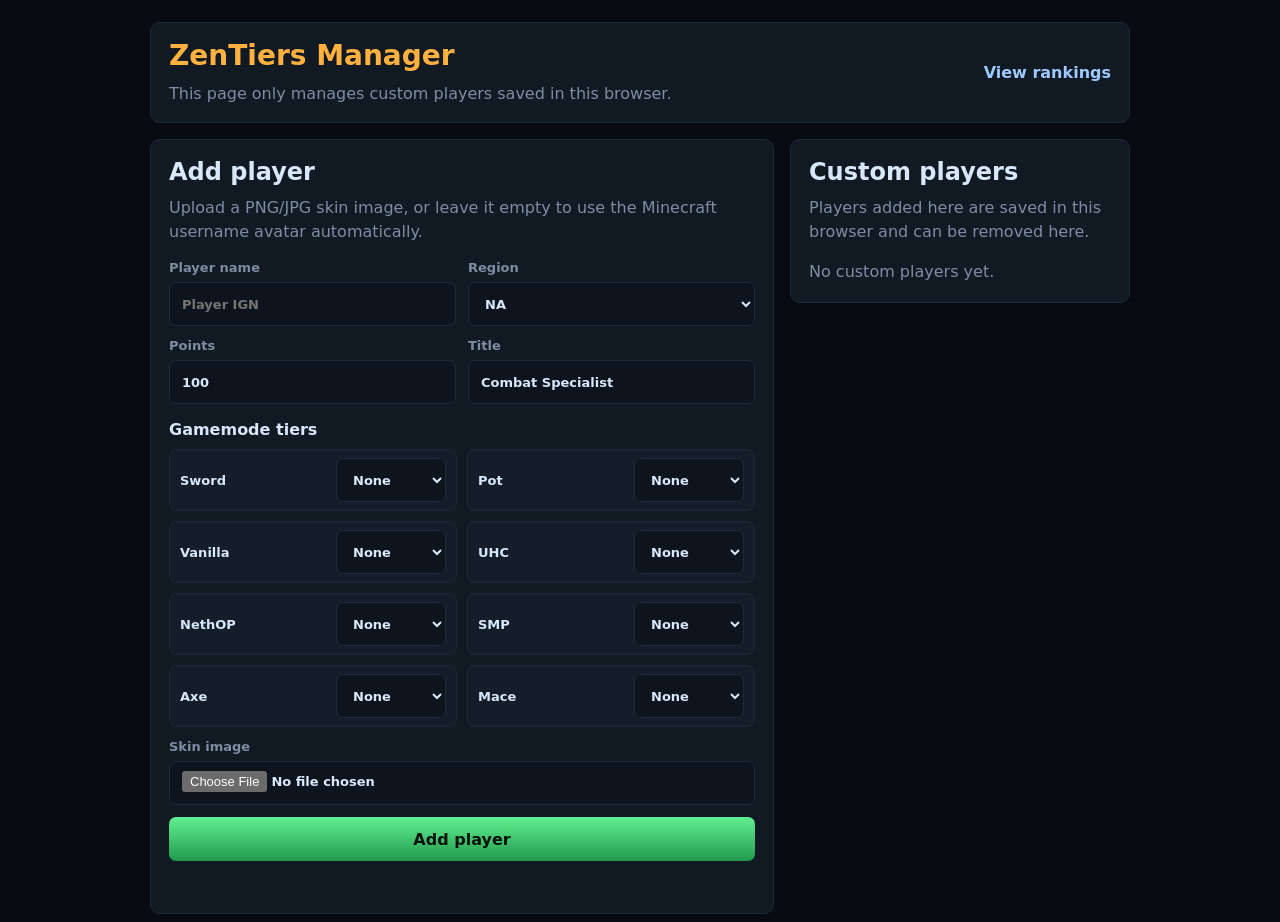
<file: manage.html>
<!DOCTYPE html>
<html lang="en">
<head>
  <meta charset="UTF-8">
  <meta name="viewport" content="width=device-width, initial-scale=1.0">
  <title>ZenTiers Manager</title>
  <style>
    :root {
      color-scheme: dark;
      --bg: #070c12;
      --panel: #111923;
      --panel-2: #141d29;
      --line: #1d2a38;
      --text: #d9e7fb;
      --muted: #7f8da3;
      --green: #45db79;
      --red: #ff5967;
    }

    * {
      box-sizing: border-box;
    }

    body {
      margin: 0;
      min-height: 100vh;
      background: var(--bg);
      color: var(--text);
      font-family: Inter, ui-sans-serif, system-ui, -apple-system, BlinkMacSystemFont, "Segoe UI", sans-serif;
    }

    button,
    input,
    select {
      font: inherit;
    }

    .wrap {
      width: min(980px, calc(100% - 28px));
      margin: 22px auto 48px;
    }

    header,
    .panel,
    .player-card {
      border: 1px solid var(--line);
      border-radius: 10px;
      background: var(--panel);
    }

    header {
      display: flex;
      align-items: center;
      justify-content: space-between;
      gap: 16px;
      padding: 16px 18px;
    }

    h1,
    h2,
    p {
      margin: 0;
    }

    h1 {
      color: #ffb13f;
      font-size: 28px;
      letter-spacing: 0;
    }

    a {
      color: #9ec9ff;
      text-decoration: none;
      font-weight: 800;
    }

    .grid {
      display: grid;
      grid-template-columns: minmax(0, 1fr) 340px;
      gap: 16px;
      margin-top: 16px;
      align-items: start;
    }

    .panel {
      padding: 18px;
    }

    form {
      display: grid;
      grid-template-columns: repeat(2, 1fr);
      gap: 12px;
      margin-top: 16px;
    }

    label {
      display: grid;
      gap: 7px;
      color: var(--muted);
      font-size: 13px;
      font-weight: 800;
    }

    label.full,
    .mode-ranks,
    button.full,
    #message {
      grid-column: 1 / -1;
    }

    input,
    select {
      width: 100%;
      height: 44px;
      border: 1px solid var(--line);
      border-radius: 7px;
      background: #0d141d;
      color: var(--text);
      padding: 0 12px;
      outline: 0;
    }

    input[type="file"] {
      display: flex;
      align-items: center;
      height: auto;
      min-height: 44px;
      padding: 9px 12px;
    }

    button {
      min-height: 44px;
      border: 0;
      border-radius: 7px;
      cursor: pointer;
      font-weight: 900;
    }

    .add {
      background: linear-gradient(180deg, #62f092, #22994d);
      color: #06120a;
    }

    .edit {
      background: rgba(158, 201, 255, .14);
      color: #9ec9ff;
    }

    .remove {
      background: rgba(255, 89, 103, .13);
      color: #ff8d98;
    }

    .hint {
      margin-top: 10px;
      color: var(--muted);
      line-height: 1.5;
    }

    .mode-ranks {
      display: grid;
      gap: 10px;
      margin-top: 4px;
    }

    .mode-ranks h3 {
      margin: 0;
      color: var(--text);
      font-size: 16px;
    }

    .rank-grid {
      display: grid;
      grid-template-columns: repeat(2, 1fr);
      gap: 10px;
    }

    .rank-grid label {
      grid-template-columns: 1fr 110px;
      align-items: center;
      gap: 10px;
      min-height: 48px;
      padding: 8px 10px;
      border: 1px solid var(--line);
      border-radius: 8px;
      background: var(--panel-2);
    }

    .rank-grid span {
      color: var(--text);
    }

    #message {
      min-height: 22px;
      color: var(--green);
    }

    .list {
      display: grid;
      gap: 10px;
      margin-top: 16px;
    }

    .player-card {
      display: grid;
      grid-template-columns: 48px 1fr auto auto;
      align-items: center;
      gap: 12px;
      padding: 10px;
    }

    .player-card img {
      width: 48px;
      height: 48px;
      border-radius: 6px;
      image-rendering: pixelated;
      background: #0d141d;
    }

    .player-card strong,
    .player-card small {
      display: block;
    }

    .player-card small {
      margin-top: 3px;
      color: var(--muted);
    }

    .empty {
      color: var(--muted);
      line-height: 1.5;
    }

    @media (max-width: 800px) {
      header,
      .grid,
      form {
        grid-template-columns: 1fr;
      }

      .rank-grid {
        grid-template-columns: 1fr;
      }

      header {
        display: grid;
      }
    }
  </style>
</head>
<body>
  <div class="wrap">
    <header>
      <div>
        <h1>ZenTiers Manager</h1>
        <p class="hint">This page only manages custom players saved in this browser.</p>
      </div>
      <a href="index.html">View rankings</a>
    </header>

    <div class="grid">
      <section class="panel">
        <h2>Add player</h2>
        <p class="hint">Upload a PNG/JPG skin image, or leave it empty to use the Minecraft username avatar automatically.</p>

        <form id="playerForm">
          <label>
            Player name
            <input id="nameInput" type="text" placeholder="Player IGN" required>
          </label>

          <label>
            Region
            <select id="regionInput" required>
              <option>NA</option>
              <option>EU</option>
              <option>AS</option>
              <option>OCE</option>
              <option>SA</option>
            </select>
          </label>

          <label>
            Points
            <input id="pointsInput" type="number" min="0" value="100" required>
          </label>

          <label>
            Title
            <input id="titleInput" type="text" value="Combat Specialist" required>
          </label>

          <div class="mode-ranks">
            <h3>Gamemode tiers</h3>
            <div class="rank-grid" id="rankGrid"></div>
          </div>

          <label class="full">
            Skin image
            <input id="skinInput" type="file" accept="image/png,image/jpeg,image/webp">
          </label>

          <button class="add full" id="submitButton" type="submit">Add player</button>
          <button class="remove full" id="cancelEditButton" type="button" hidden>Cancel edit</button>
          <p id="message" aria-live="polite"></p>
        </form>
      </section>

      <aside class="panel">
        <h2>Custom players</h2>
        <p class="hint">Players added here are saved in this browser and can be removed here.</p>
        <div id="playerList" class="list"></div>
      </aside>
    </div>
  </div>

  <script>
    const STORAGE_KEY = "zentiers.players";
    const MODES = ["Sword", "Pot", "Vanilla", "UHC", "NethOP", "SMP", "Axe", "Mace"];
    const RANKS = ["", "HT1", "LT1", "HT2", "LT2", "HT3", "LT3", "HT4", "LT4", "HT5", "LT5"];
    const form = document.getElementById("playerForm");
    const list = document.getElementById("playerList");
    const message = document.getElementById("message");
    const rankGrid = document.getElementById("rankGrid");
    const submitButton = document.getElementById("submitButton");
    const cancelEditButton = document.getElementById("cancelEditButton");
    let editingId = "";

    function getPlayers() {
      try {
        return JSON.parse(localStorage.getItem(STORAGE_KEY)) || [];
      } catch {
        return [];
      }
    }

    function savePlayers(players) {
      localStorage.setItem(STORAGE_KEY, JSON.stringify(players));
    }

    function avatar(player) {
      return player.skin || `https://minotar.net/avatar/${encodeURIComponent(player.name)}/64`;
    }

    function renderRankInputs(tiers = {}) {
      rankGrid.innerHTML = MODES.map((mode) => `
        <label>
          <span>${mode}</span>
          <select data-mode-rank="${mode}">
            ${RANKS.map((rank) => `<option value="${rank}" ${tiers[mode] === rank ? "selected" : ""}>${rank || "None"}</option>`).join("")}
          </select>
        </label>
      `).join("");
    }

    function selectedTiers() {
      return [...rankGrid.querySelectorAll("[data-mode-rank]")].reduce((tiers, select) => {
        if (select.value) {
          tiers[select.dataset.modeRank] = select.value;
        }
        return tiers;
      }, {});
    }

    function readSkin(file) {
      return new Promise((resolve, reject) => {
        if (!file) {
          resolve("");
          return;
        }

        const reader = new FileReader();
        reader.onload = () => resolve(reader.result);
        reader.onerror = () => reject(new Error("Could not read skin image."));
        reader.readAsDataURL(file);
      });
    }

    function renderList() {
      const players = getPlayers();
      if (!players.length) {
        list.innerHTML = '<p class="empty">No custom players yet.</p>';
        return;
      }

      list.innerHTML = players.map((player) => {
        const mode = Object.keys(player.tiers)[0];
        const rank = player.tiers[mode];
        return `
          <article class="player-card">
            <img src="${avatar(player)}" alt="${player.name} skin">
            <span>
              <strong>${player.name}</strong>
              <small>${player.region} - ${rank} ${mode}</small>
            </span>
            <button class="edit" type="button" data-edit-id="${player.id}">Edit</button>
            <button class="remove" type="button" data-id="${player.id}">Remove</button>
          </article>
        `;
      }).join("");
    }

    function resetEditor(text = "") {
      editingId = "";
      form.reset();
      document.getElementById("pointsInput").value = 100;
      document.getElementById("titleInput").value = "Combat Specialist";
      renderRankInputs();
      submitButton.textContent = "Add player";
      cancelEditButton.hidden = true;
      message.textContent = text;
    }

    function editPlayer(id) {
      const player = getPlayers().find((item) => item.id === id);
      if (!player) return;

      editingId = id;
      document.getElementById("nameInput").value = player.name;
      document.getElementById("regionInput").value = player.region;
      document.getElementById("pointsInput").value = player.points;
      document.getElementById("titleInput").value = player.title;
      document.getElementById("skinInput").value = "";
      renderRankInputs(player.tiers);
      submitButton.textContent = "Save player";
      cancelEditButton.hidden = false;
      message.textContent = `Editing ${player.name}. Upload a new skin only if you want to replace the current one.`;
      window.scrollTo({ top: 0, behavior: "smooth" });
    }

    form.addEventListener("submit", async (event) => {
      event.preventDefault();

      const name = document.getElementById("nameInput").value.trim();
      const region = document.getElementById("regionInput").value;
      const tiers = selectedTiers();
      const points = Number(document.getElementById("pointsInput").value);
      const title = document.getElementById("titleInput").value.trim();
      const skinFile = document.getElementById("skinInput").files[0];
      const wasEditing = Boolean(editingId);
      const existingPlayer = getPlayers().find((player) => player.id === editingId);
      const skin = skinFile ? await readSkin(skinFile) : existingPlayer?.skin || "";

      if (!Object.keys(tiers).length) {
        message.textContent = "Pick at least one gamemode rank.";
        return;
      }

      let players = getPlayers();
      const nextPlayer = {
        id: editingId || `${Date.now()}-${name.toLowerCase().replace(/[^a-z0-9]+/g, "-")}`,
        name,
        region,
        title,
        points,
        accent: "dark",
        skin,
        tiers,
      };

      if (editingId) {
        players = players.map((player) => player.id === editingId ? nextPlayer : player);
      } else {
        players.push(nextPlayer);
      }

      savePlayers(players);
      resetEditor(`${name} was ${wasEditing ? "saved" : "added"}. Open or refresh the rankings page to see changes.`);
      renderList();
    });

    list.addEventListener("click", (event) => {
      const editButton = event.target.closest("[data-edit-id]");
      if (editButton) {
        editPlayer(editButton.dataset.editId);
        return;
      }

      const button = event.target.closest("[data-id]");
      if (!button) return;

      const players = getPlayers().filter((player) => player.id !== button.dataset.id);
      savePlayers(players);
      if (editingId === button.dataset.id) {
        resetEditor("Player removed.");
      } else {
        message.textContent = "Player removed.";
      }
      renderList();
    });

    cancelEditButton.addEventListener("click", () => {
      resetEditor("Edit cancelled.");
    });

    renderRankInputs();
    renderList();
  </script>
</body>
</html>
</file>
